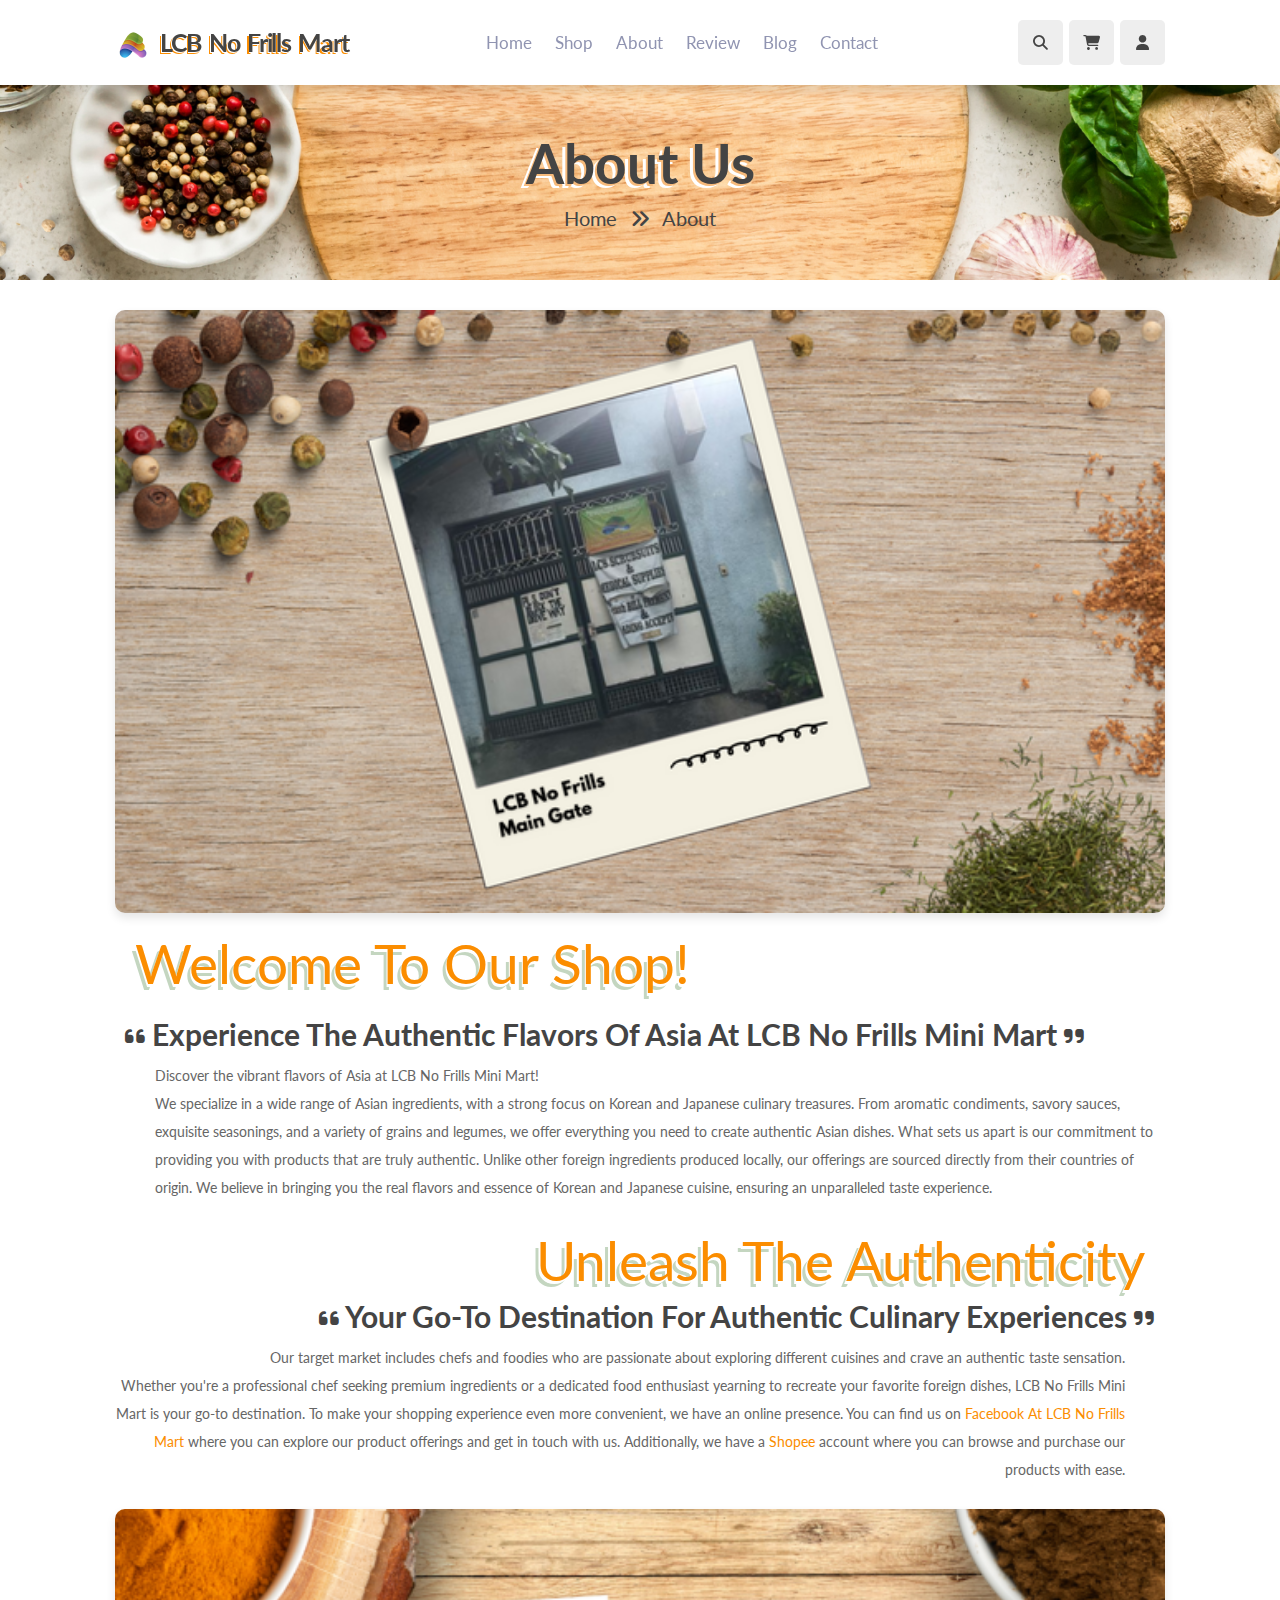
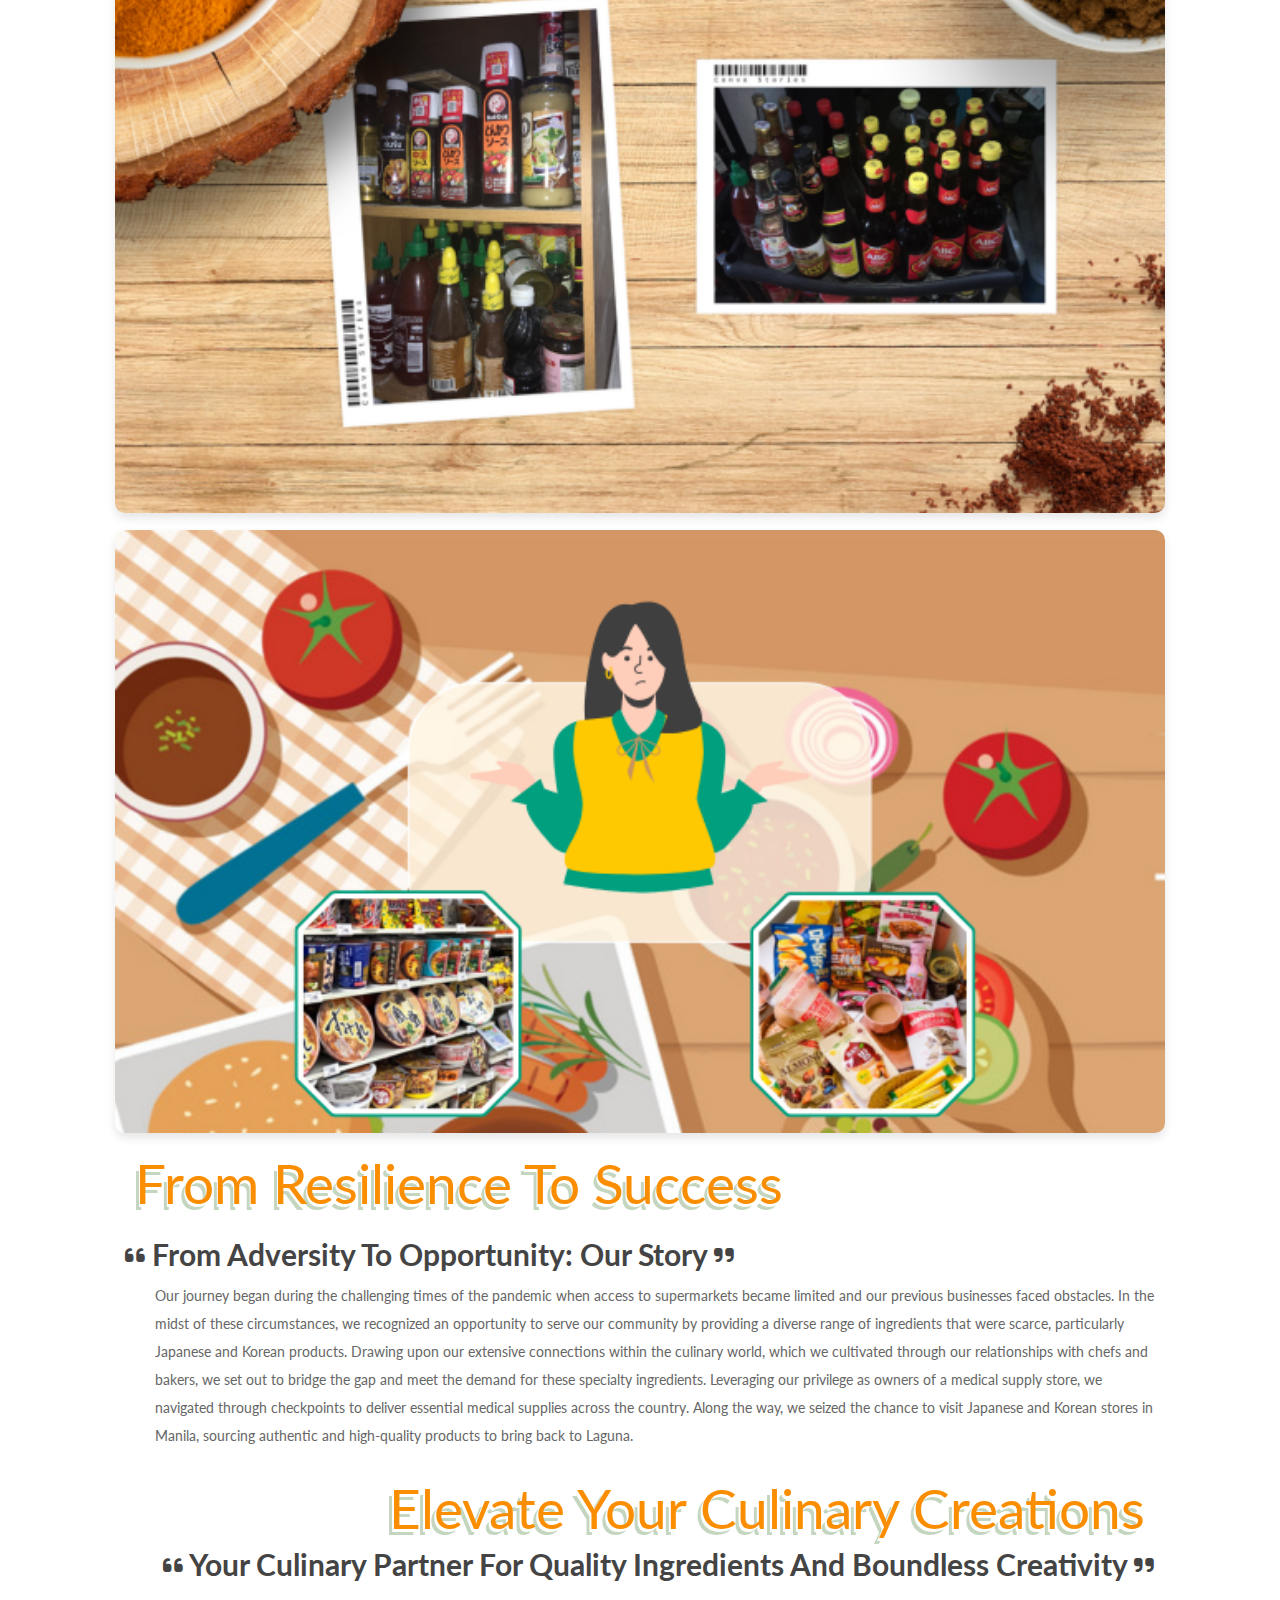
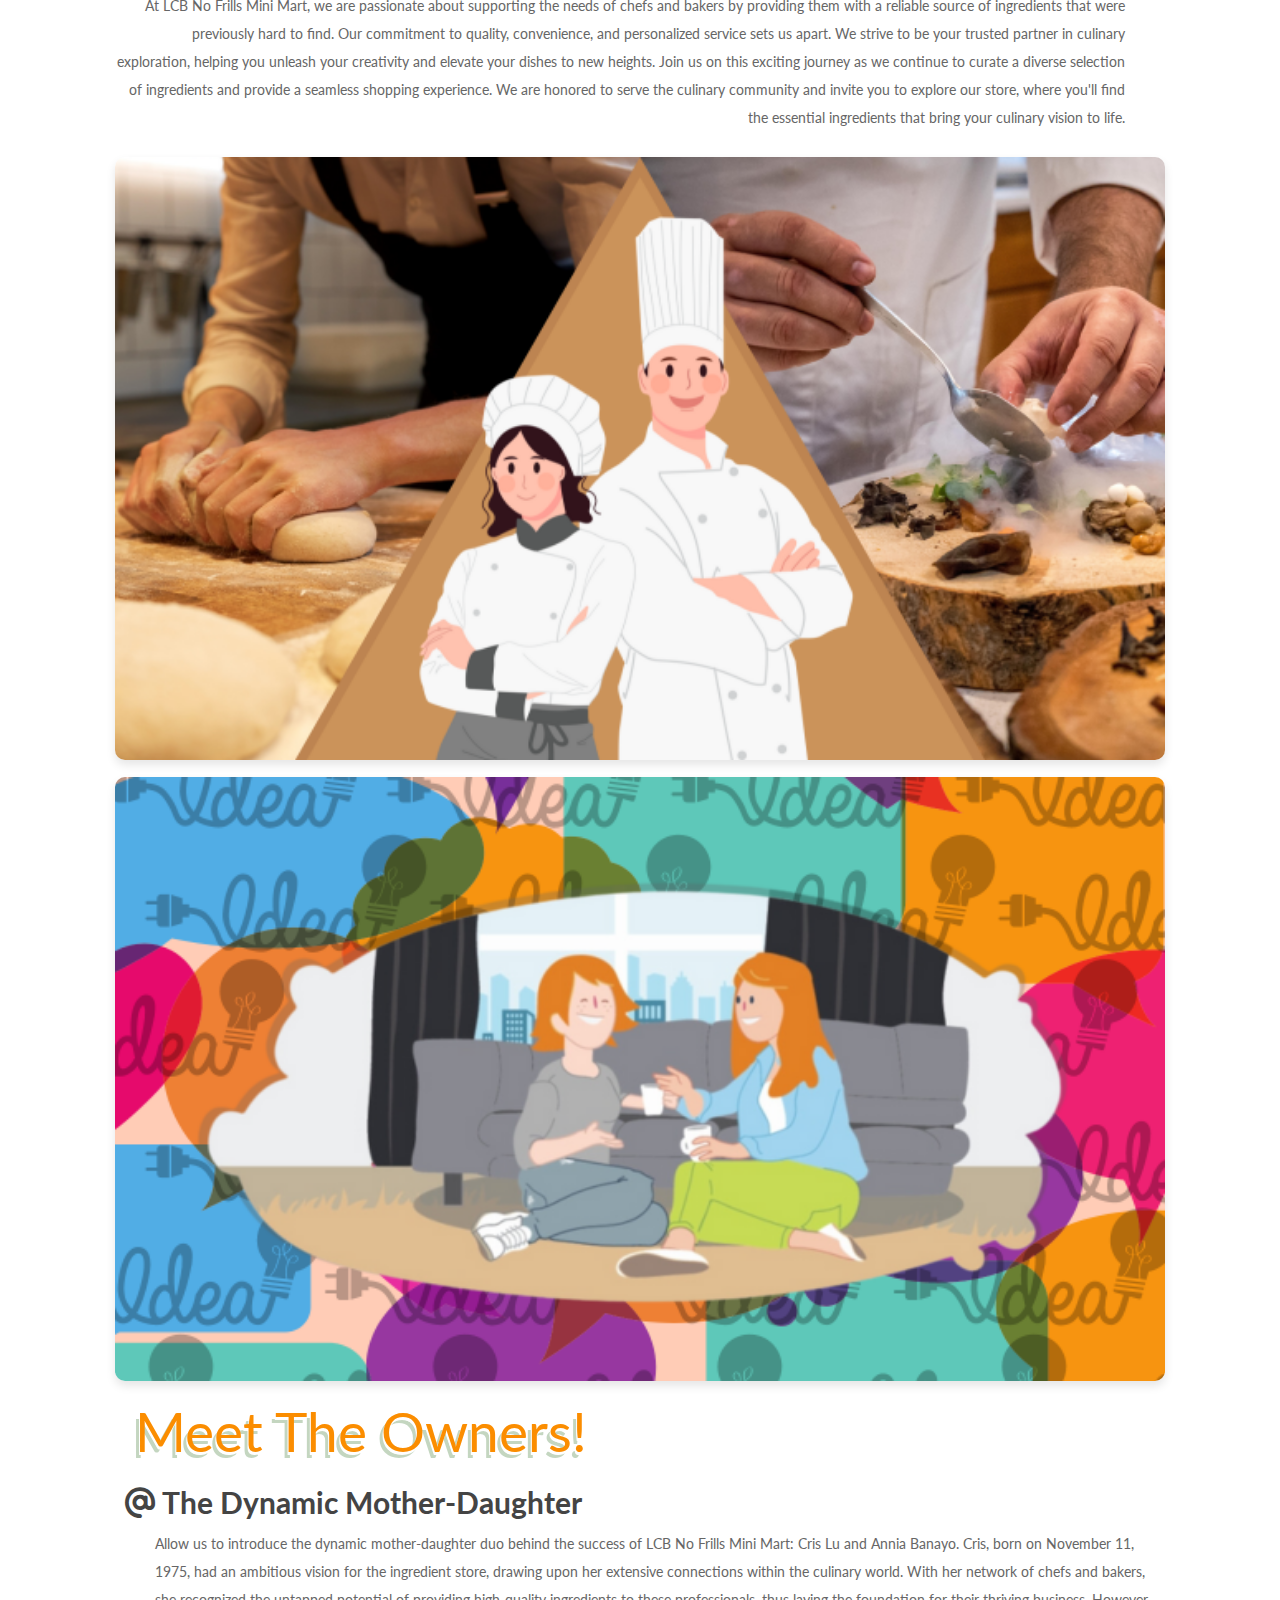
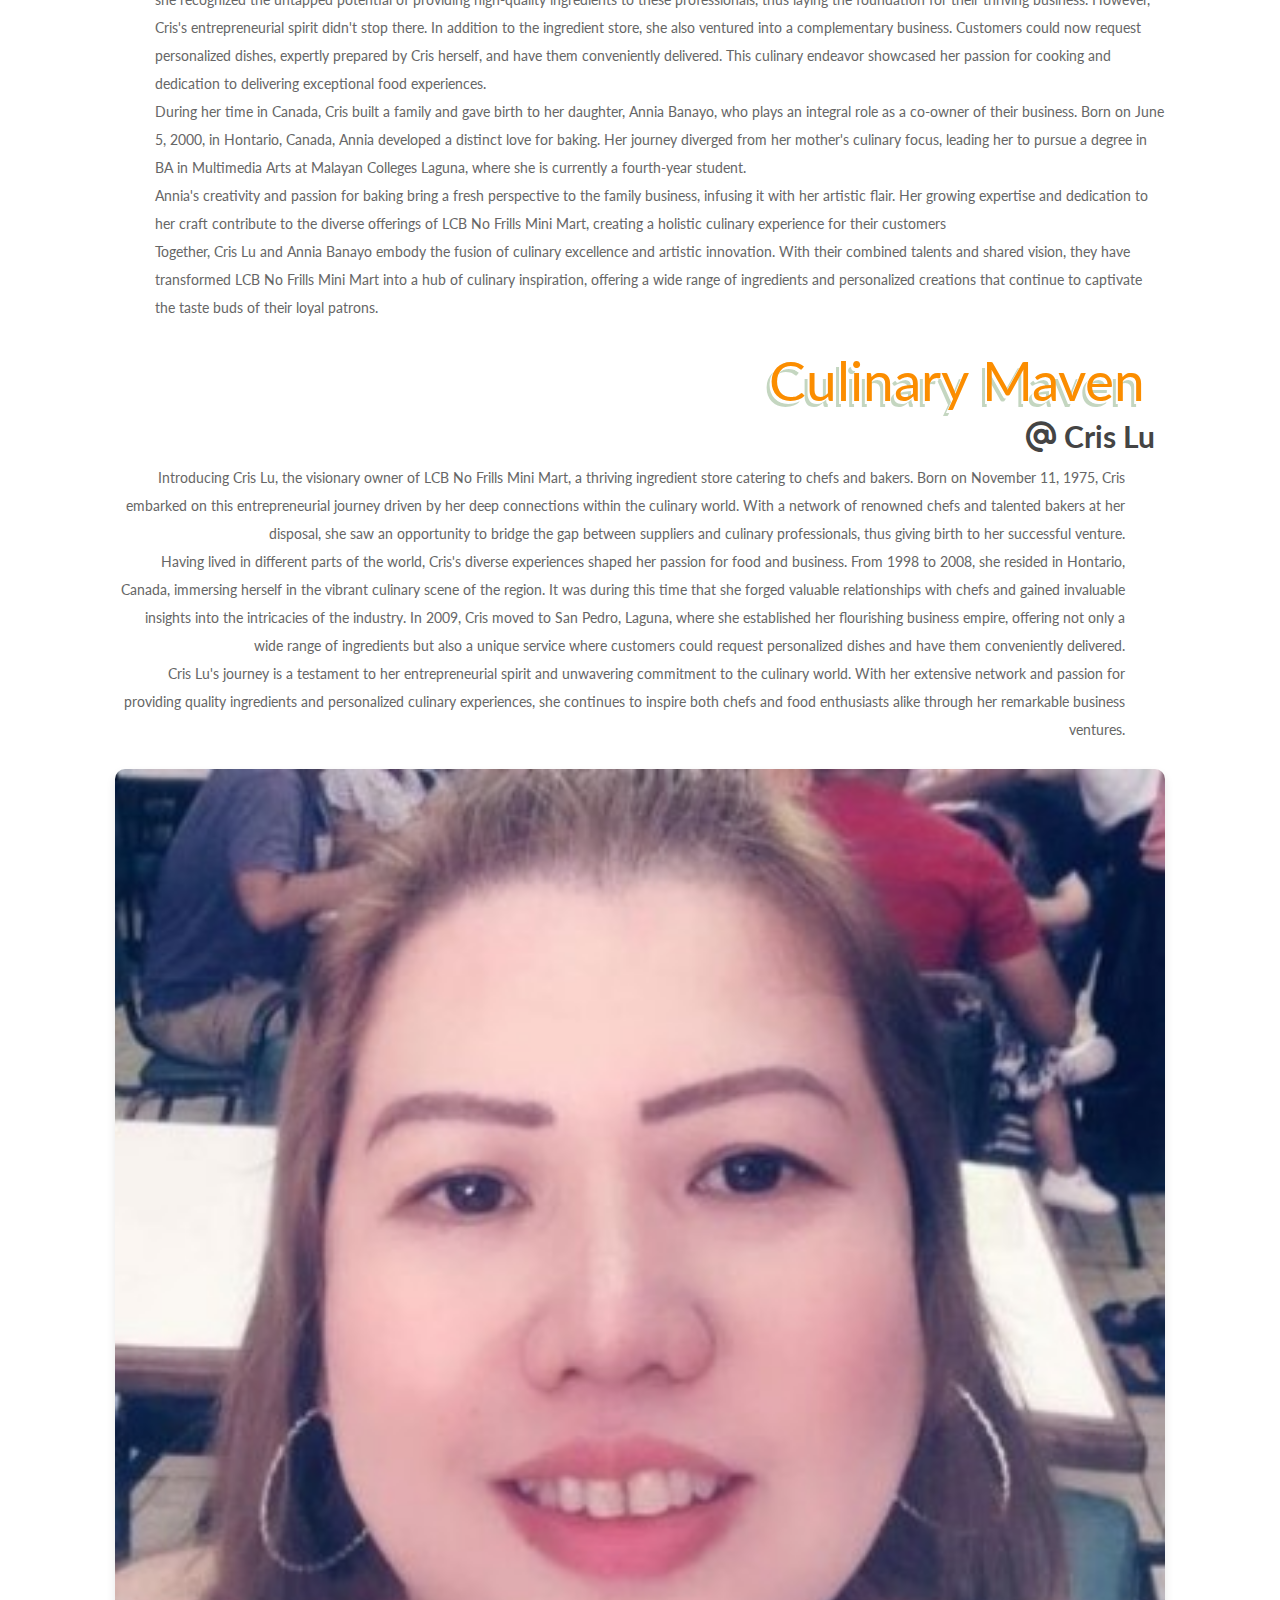
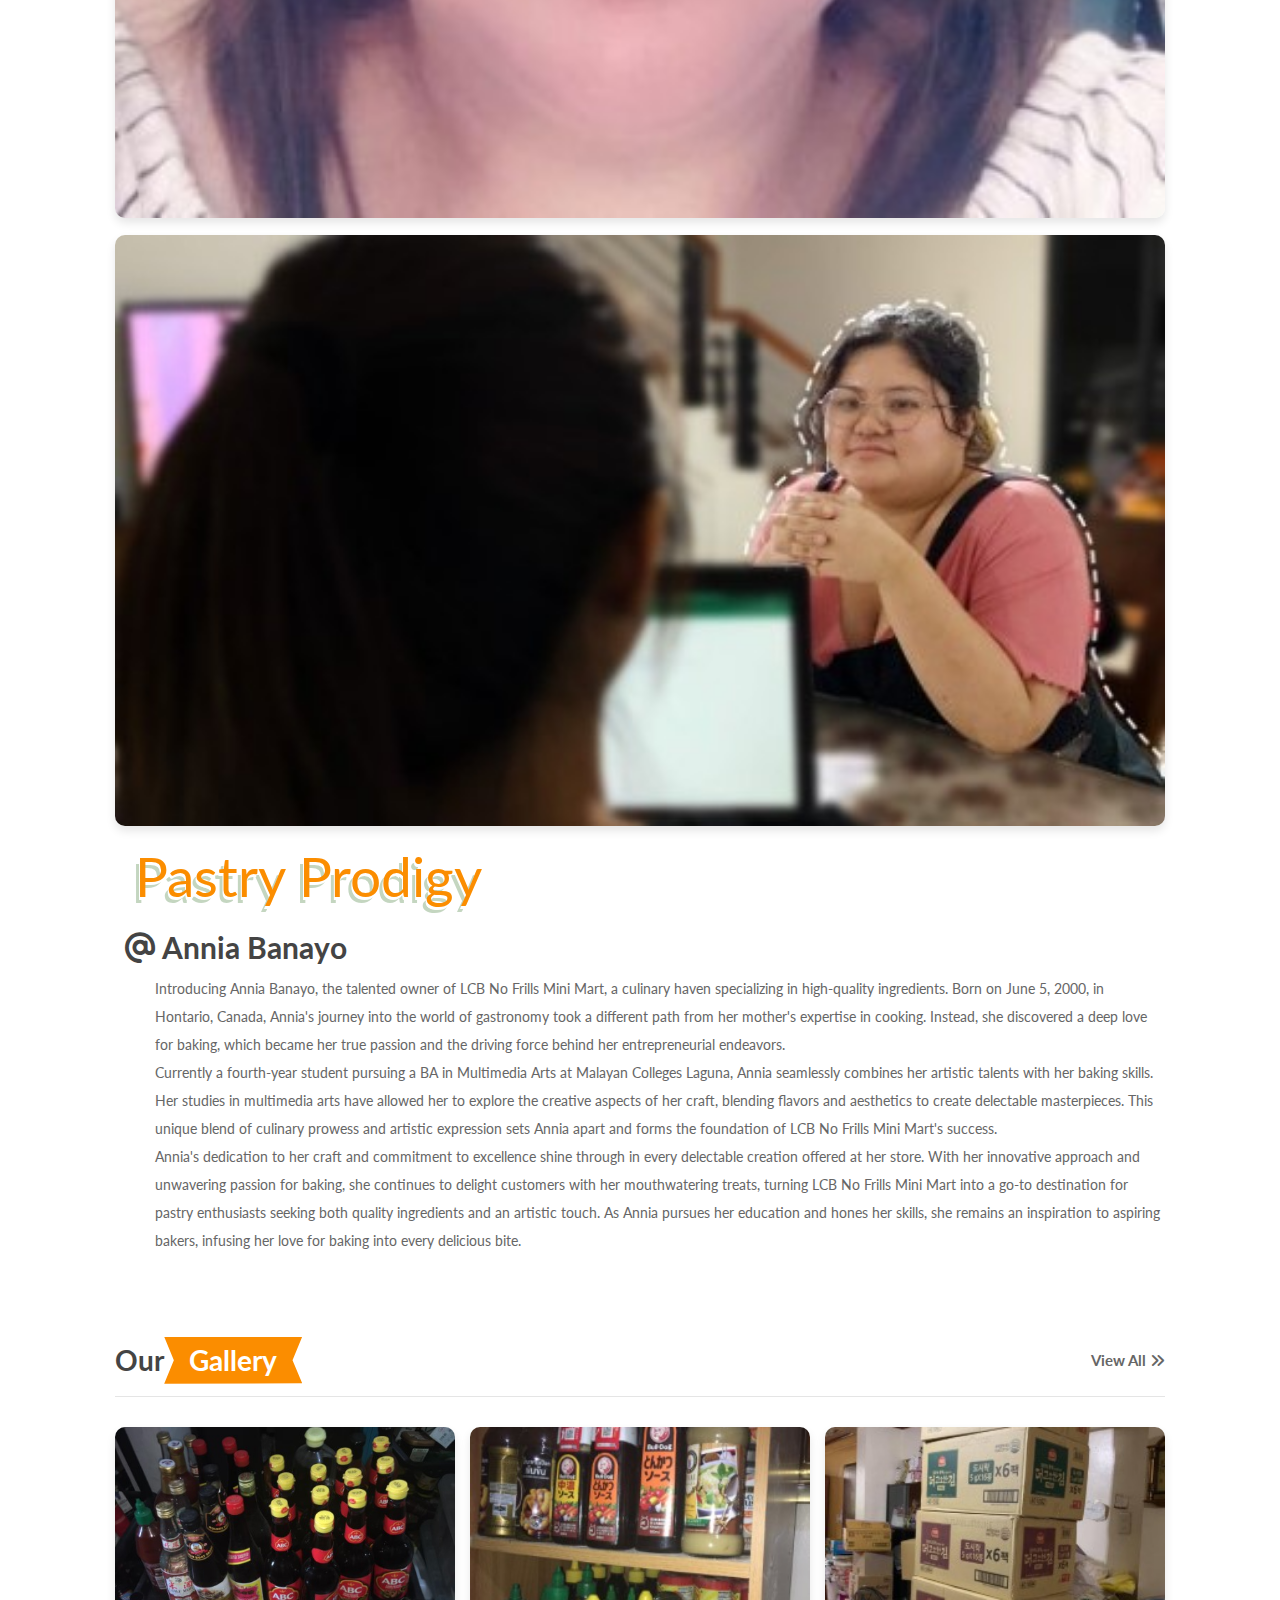
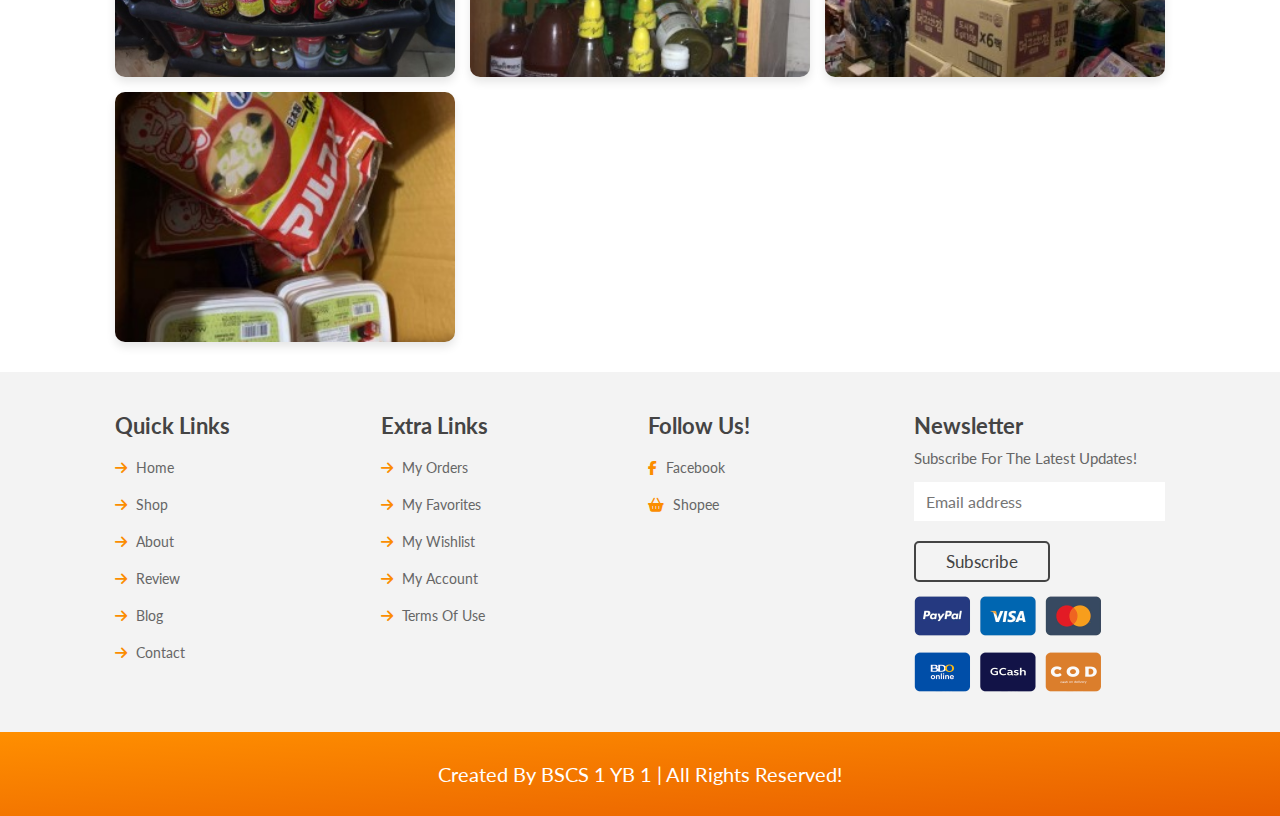
<file: about.html>
<!DOCTYPE html>
<html lang="en">
    <head>

        <meta charset="UTF-8">

        <!-- to support older versions of microsoft browsers -->
        <meta http-equiv="X-UA-Compatible" content="IE=edge"> 

        <!-- scaling between devices -->
        <meta name="viewport" content="width=device-width", initial-scale="1.0"> 
        
        <title> About | LCB No Frills Mart </title>

        <!-- swiper link -->
        <link rel="stylesheet" href="https://cdn.jsdelivr.net/npm/swiper@9/swiper-bundle.min.css">
        
        <!-- font awesome -->
        <link rel="stylesheet" href="https://cdnjs.cloudflare.com/ajax/libs/font-awesome/6.4.0/css/all.min.css">
        
        <!-- css file -->
        <link href="css\style.css" rel="stylesheet">

        <link rel="icon" type="image/x-icon" href="images\logo\logofinal.png">

    </head>

    <body>

        <!-- header -->
        <header class="header">

            <a href="home.html" class="logo"> <img src="images\logo\obj.png"> LCB No Frills Mart </a>
            <nav class="navbar">
                <a href="home.html">home</a>
                <a href="shop.html">shop</a>
                <a href="about.html">about</a>
                <a href="review.html">review</a>
                <a href="blog.html">blog</a>
                <a href="contact.html">contact</a>
            </nav>

            <div class="icons">
                <div class="fas fa-bars" id="menu-btn"></div>
                <div class="fas fa-search" id="search-btn"></div>
                <div class="fas fa-shopping-cart" id="cart-btn"></div>
                <div class="fa fa-user" id="login-btn"></div>
            </div>

            <form action="" class="search-form">
                <input font-style="italic" type="search" placeholder="search for spices, herbs..." id="search-box">
                <label for="search-box" class="fas fa-search"></label>
            </form>

            <div class="shopping-cart">

                <div class="box">
                    <i class="fas fa-trash"></i>
                    <img src="images\products\custom\ShichimiTogarashi (Custom).png" alt="SB Shichimi Togarashi">
                        <div class="content">
                            <h3>SB shichimi togarashi</h3>
                            <h2>15 g</h2>
                            <span class="quantity">1</span>
                            <span class="multiply">x</span>
                            <span class="price">₱120.00</span>
                        </div>
                </div>

                <div class="box">
                    <i class="fas fa-trash"></i>
                    <img src="images\products\custom\Webengton’s - Anisado (Custom).png" alt="Webengton’s - Anisado">
                        <div class="content">
                            <h3>webengton’s - anisado</h3>
                            <h2>750 ML</h2>
                            <span class="quantity">1</span>
                            <span class="multiply">x</span>
                            <span class="price">₱105.00</span>
                        </div>
                </div>

                <div class="box">
                    <i class="fas fa-trash"></i>
                    <img src="images\products\custom\Tiparos Thai Fish Sauce 1.5L (Custom).png" alt="Tiparos Thai Fish Sauce 1.5L">
                        <div class="content">
                            <h3>tiparos thai fish sauce</h3>
                            <h2>700 ML</h2>
                            <span class="quantity">1</span>
                            <span class="multiply">x</span>
                            <span class="price">₱280.00</span>
                        </div>
                </div>

                <h3 class="total"> total : <span>₱505.00</span> </h3>
                <a href="#" class="btn">checkout cart</a>

            </div>

            <form action="" class="login-form">
                <h3>login form</h3>
                <input type="email" placeholder="Email address" class="box">
                <input type="password" placeholder="Password" class="box">
                
                <div class="remember">
                    <input type="checkbox" id="remember-me">
                    <label for="remember-me">remember me!</label>
                </div>

                <p>forget password <a href="#">click here</a></p>
                <p>don't have an account? <a href="#">create now</a></p>
                <input type="submit" value="login now" class="btn">
            </form>

        </header>

        <div class="heading">
            <h1>about us</h1>
            <p> <a href="home.html"> home <i class="fa fa-angle-double-right"></i></a> about </p>
        </div>

        <section class="about">

            <div class="about-wrapper">

                <div class="image">
                    <img src="images\about\about1.png" alt="">
                </div>

                <div class="content1">
                    <span>Welcome to our shop!</span>
                    <h3><i class="fa fa-quote-left fa-xs" aria-hidden="true"></i> Experience the Authentic Flavors of Asia at LCB No Frills Mini Mart <i class="fa fa-quote-right fa-xs" aria-hidden="true"></i></h3>
                    <p> Discover the vibrant flavors of Asia at LCB No Frills Mini Mart! <br> We specialize in a wide range of Asian ingredients, with a strong focus on Korean and Japanese culinary treasures. From aromatic condiments, savory sauces, exquisite seasonings, and a variety of grains and legumes, we offer everything you need to create authentic Asian dishes.
                        What sets us apart is our commitment to providing you with products that are truly authentic. Unlike other foreign ingredients produced locally, our offerings are sourced directly from their countries of origin. We believe in bringing you the real flavors and essence of Korean and Japanese cuisine, ensuring an unparalleled taste experience.</p>
                </div>

                <div class="content2">
                    <span>Unleash the Authenticity</span>
                    <h3><i class="fa fa-quote-left fa-xs" aria-hidden="true"></i> Your Go-To Destination for Authentic Culinary Experiences <i class="fa fa-quote-right fa-xs" aria-hidden="true"></i></h3>
                    <p> Our target market includes chefs and foodies who are passionate about exploring different cuisines and crave an authentic taste sensation. <br> Whether you're a professional chef seeking premium ingredients or a dedicated food enthusiast yearning to recreate your favorite foreign dishes, LCB No Frills Mini Mart is your go-to destination.
                        To make your shopping experience even more convenient, we have an online presence. You can find us on <a href="https://www.facebook.com/lcbnofrills"> Facebook at LCB No Frills Mart</a> where you can explore our product offerings and get in touch with us. Additionally, we have a <a href="https://shopee.ph/lcbnofrills?page=1&sortBy=pop&utm_campaign=-&utm_content=product&utm_medium=affiliates&utm_source=an_13065480012&utm_term=8x8a2q9ygg71">Shopee</a> account where you can browse and purchase our products with ease. </p>
                </div>

                <div class="image">
                    <img src="images\about\about2.png" alt="">
                </div>

                <div class="image">
                    <img src="images\about\ourstory.png" alt="">
                </div>

                <div class="content1">
                    <span>From Resilience to Success</span>
                    <h3><i class="fa fa-quote-left fa-xs" aria-hidden="true"></i> From Adversity to Opportunity: Our Story <i class="fa fa-quote-right fa-xs" aria-hidden="true"></i></h3>
                    <p> Our journey began during the challenging times of the pandemic when access to supermarkets became limited and our previous businesses faced obstacles. In the midst of these circumstances, we recognized an opportunity to serve our community by providing a diverse range of ingredients that were scarce, particularly Japanese and Korean products. 
                        Drawing upon our extensive connections within the culinary world, which we cultivated through our relationships with chefs and bakers, we set out to bridge the gap and meet the demand for these specialty ingredients. Leveraging our privilege as owners of a medical supply store, we navigated through checkpoints to deliver essential medical supplies across the country. Along the way, we seized the chance to visit Japanese and Korean stores in Manila, sourcing authentic and high-quality products to bring back to Laguna.</p>
                </div>

                <div class="content2">
                    <span>Elevate Your Culinary Creations</span>
                    <h3><i class="fa fa-quote-left fa-xs" aria-hidden="true"></i> Your Culinary Partner for Quality Ingredients and Boundless Creativity <i class="fa fa-quote-right fa-xs" aria-hidden="true"></i></h3>
                    <p> At LCB No Frills Mini Mart, we are passionate about supporting the needs of chefs and bakers by providing them with a reliable source of ingredients that were previously hard to find. Our commitment to quality, convenience, and personalized service sets us apart. We strive to be your trusted partner in culinary exploration, helping you unleash your creativity and elevate your dishes to new heights.
                        Join us on this exciting journey as we continue to curate a diverse selection of ingredients and provide a seamless shopping experience. We are honored to serve the culinary community and invite you to explore our store, where you'll find the essential ingredients that bring your culinary vision to life.</p>
                </div>

                <div class="image">
                    <img src="images\about\culinarycreations.png" alt="">
                </div>

                <div class="image">
                    <img src="images\about\meettheowners.png" alt="">
                </div>

                <div class="content1">
                    <span>Meet the owners!</span>
                    <h3><i class="fa fa-at" aria-hidden="true"></i> The Dynamic Mother-Daughter</h3>
                    <p> Allow us to introduce the dynamic mother-daughter duo behind the success of LCB No Frills Mini Mart: Cris Lu and Annia Banayo. Cris, born on November 11, 1975, had an ambitious vision for the ingredient store, drawing upon her extensive connections within the culinary world. With her network of chefs and bakers, she recognized the untapped potential of providing high-quality ingredients to these professionals, thus laying the foundation for their thriving business.
                        However, Cris's entrepreneurial spirit didn't stop there. In addition to the ingredient store, she also ventured into a complementary business. Customers could now request personalized dishes, expertly prepared by Cris herself, and have them conveniently delivered. This culinary endeavor showcased her passion for cooking and dedication to delivering exceptional food experiences.
                        <br>During her time in Canada, Cris built a family and gave birth to her daughter, Annia Banayo, who plays an integral role as a co-owner of their business. Born on June 5, 2000, in Hontario, Canada, Annia developed a distinct love for baking. Her journey diverged from her mother's culinary focus, leading her to pursue a degree in BA in Multimedia Arts at Malayan Colleges Laguna, where she is currently a fourth-year student.
                        <br>Annia's creativity and passion for baking bring a fresh perspective to the family business, infusing it with her artistic flair. Her growing expertise and dedication to her craft contribute to the diverse offerings of LCB No Frills Mini Mart, creating a holistic culinary experience for their customers
                        <br>Together, Cris Lu and Annia Banayo embody the fusion of culinary excellence and artistic innovation. With their combined talents and shared vision, they have transformed LCB No Frills Mini Mart into a hub of culinary inspiration, offering a wide range of ingredients and personalized creations that continue to captivate the taste buds of their loyal patrons.</p>
                </div>

                <div class="content2">
                    <span>Culinary Maven</span>
                    <h3><i class="fa fa-at" aria-hidden="true"></i> Cris Lu </h3>
                    <p> Introducing Cris Lu, the visionary owner of LCB No Frills Mini Mart, a thriving ingredient store catering to chefs and bakers. Born on November 11, 1975, Cris embarked on this entrepreneurial journey driven by her deep connections within the culinary world. With a network of renowned chefs and talented bakers at her disposal, she saw an opportunity to bridge the gap between suppliers and culinary professionals, thus giving birth to her successful venture.
                        <br>Having lived in different parts of the world, Cris's diverse experiences shaped her passion for food and business. From 1998 to 2008, she resided in Hontario, Canada, immersing herself in the vibrant culinary scene of the region. It was during this time that she forged valuable relationships with chefs and gained invaluable insights into the intricacies of the industry. In 2009, Cris moved to San Pedro, Laguna, where she established her flourishing business empire, offering not only a wide range of ingredients but also a unique service where customers could request personalized dishes and have them conveniently delivered.
                        <br>Cris Lu's journey is a testament to her entrepreneurial spirit and unwavering commitment to the culinary world. With her extensive network and passion for providing quality ingredients and personalized culinary experiences, she continues to inspire both chefs and food enthusiasts alike through her remarkable business ventures. </p>
                </div>

                <div class="image">
                    <img src="images\about\crislu.jpg" alt="">
                </div>

                <div class="image">
                    <img src="images\about\Annia Banayo.jpg" alt="Annia Banayo">
                </div>

                <div class="content1">
                    <span>Pastry Prodigy</span>
                    <h3><i class="fa fa-at" aria-hidden="true"></i> Annia Banayo </h3>
                    <p> Introducing Annia Banayo, the talented owner of LCB No Frills Mini Mart, a culinary haven specializing in high-quality ingredients. Born on June 5, 2000, in Hontario, Canada, Annia's journey into the world of gastronomy took a different path from her mother's expertise in cooking. Instead, she discovered a deep love for baking, which became her true passion and the driving force behind her entrepreneurial endeavors.
                        <br>Currently a fourth-year student pursuing a BA in Multimedia Arts at Malayan Colleges Laguna, Annia seamlessly combines her artistic talents with her baking skills. Her studies in multimedia arts have allowed her to explore the creative aspects of her craft, blending flavors and aesthetics to create delectable masterpieces. This unique blend of culinary prowess and artistic expression sets Annia apart and forms the foundation of LCB No Frills Mini Mart's success.
                        <br>Annia's dedication to her craft and commitment to excellence shine through in every delectable creation offered at her store. With her innovative approach and unwavering passion for baking, she continues to delight customers with her mouthwatering treats, turning LCB No Frills Mini Mart into a go-to destination for pastry enthusiasts seeking both quality ingredients and an artistic touch. As Annia pursues her education and hones her skills, she remains an inspiration to aspiring bakers, infusing her love for baking into every delicious bite.</p>
                </div>

            </div>

        </section>

        <section class="gallery">

            <h1 class="title"> our <span> gallery </span> <a href="#"> view all <i class="fa fa-angle-double-right"></i> </a> </h1>

            <div class="box-container">

                <div class="box">
                    <img src="images\about\gallery1.jpg" alt="">
                    <div class="icons">
                        <a href="#" class="fas fa-eye"></a>
                        <a href="#" class="fas fa-heart"></a>
                        <a href="#" class="fas fa-share-alt"></a>
                    </div>
                </div>

                <div class="box">
                    <img src="images\about\gallery2.jpg" alt="">
                    <div class="icons">
                        <a href="#" class="fas fa-eye"></a>
                        <a href="#" class="fas fa-heart"></a>
                        <a href="#" class="fas fa-share-alt"></a>
                    </div>
                </div>

                <div class="box">
                    <img src="images\about\gallery3.jpg" alt="">
                    <div class="icons">
                        <a href="#" class="fas fa-eye"></a>
                        <a href="#" class="fas fa-heart"></a>
                        <a href="#" class="fas fa-share-alt"></a>
                    </div>
                </div>

                <div class="box">
                    <img src="images\about\gallery4.jpg" alt="">
                    <div class="icons">
                        <a href="#" class="fas fa-eye"></a>
                        <a href="#" class="fas fa-heart"></a>
                        <a href="#" class="fas fa-share-alt"></a>
                    </div>
                </div>

            </div>

        </section>


        <section class="footer">

            <div class="box-container">

                <div class="box">
                    <h3>quick links</h3>
                    <a href="home.html"> <i class="fas fa-arrow-right"></i> home</a>
                    <a href="shop.html"> <i class="fas fa-arrow-right"></i> shop</a>
                    <a href="about.html"> <i class="fas fa-arrow-right"></i> about</a>
                    <a href="review.html"> <i class="fas fa-arrow-right"></i> review</a>
                    <a href="blog.html"><i class="fas fa-arrow-right"></i> blog</a>
                    <a href="contact.html"><i class="fas fa-arrow-right"></i> contact</a>
                </div>
                
                <div class="box">
                    <h3>extra links</h3>
                    <a href="#"> <i class="fas fa-arrow-right"></i> my orders </a>
                    <a href="#"> <i class="fas fa-arrow-right"></i> my favorites </a>
                    <a href="#"> <i class="fas fa-arrow-right"></i> my wishlist </a>
                    <a href="#"> <i class="fas fa-arrow-right"></i> my account </a>
                    <a href="#"> <i class="fas fa-arrow-right"></i> terms of use </a>
                </div>

                <div class="box">
                    <h3>follow us!</h3>
                    <a href="https://www.facebook.com/lcbnofrills"> <i class="fab fa-facebook-f"></i> facebook </a>
                    <a href="https://shopee.ph/lcbnofrills?categoryId=100629&entryPoint=ShopByPDP&itemId=4168484602"> <i class="fa fa-shopping-basket"></i> shopee </a>
                </div>

                <div class="box">
                    <h3>newsletter</h3>
                    <p>subscribe for the latest updates!</p>
                    <form action="">
                        <input type="email" placeholder="Email address" class="email">
                        <input type="submit" value="subscribe" class="btn">
                    </form>
                    <img src="images\icons\custom\payment.png" class="payment-img" alt="">
                </div>

            </div>

        </section>

        <section class="credit"> Created By <a href="#">BSCS 1 YB 1</a> | All Rights Reserved! </section>

        <!-- swiper js-->
        <script src="https://cdn.jsdelivr.net/npm/swiper@9/swiper-bundle.min.js"></script>

        <!-- js file -->
        <script src="script.js"></script>

    </body>

</html>
</file>
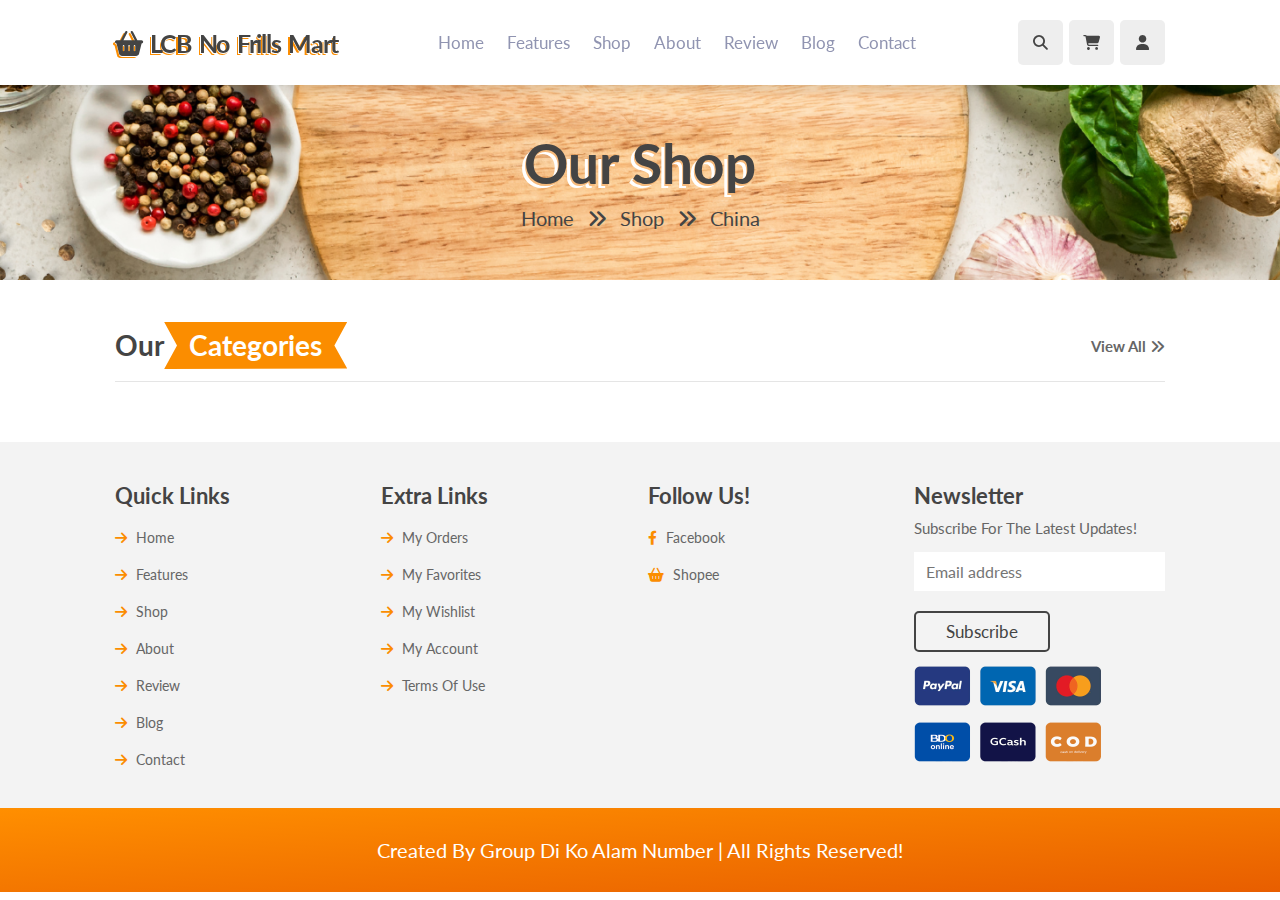
<file: china.html>
<!DOCTYPE html>
<html lang="en">
    <head>

        <meta charset="UTF-8">

        <!-- to support older versions of microsoft browsers -->
        <meta http-equiv="X-UA-Compatible" content="IE=edge"> 

        <!-- scaling between devices -->
        <meta name="viewport" content="width=device-width", initial-scale="1.0"> 
        
        <title> Shop | LCB No Frills Mart </title>

        <!-- swiper link -->
        <link rel="stylesheet" href="https://cdn.jsdelivr.net/npm/swiper@9/swiper-bundle.min.css">
        
        <!-- font awesome files -->
        <link href="assets\css\fontawesome.css" rel="stylesheet">
        <link href="assets\css\brands.css" rel="stylesheet">
        <link href="assets\css\solid.css" rel="stylesheet">
        
        <!-- css file -->
        <link href="css\style.css" rel="stylesheet">

    </head>

    <body>

        <!-- header -->
        <header class="header">

            <a href="home.html" class="logo"> <i class="fas fa-shopping-basket"></i> LCB No Frills Mart </a>

            <nav class="navbar">
                <a href="home.html">home</a>
                <a href="features.html">features</a>
                <a href="shop.html">shop</a>
                <a href="about.html">about</a>
                <a href="review.html">review</a>
                <a href="blog.html">blog</a>
                <a href="contact.html">contact</a>
            </nav>

            <div class="icons">
                <div class="fas fa-bars" id="menu-btn"></div>
                <div class="fas fa-search" id="search-btn"></div>
                <div class="fas fa-shopping-cart" id="cart-btn"></div>
                <div class="fa fa-user" id="login-btn"></div>
            </div>

            <form action="" class="search-form">
                <input font-style="italic" type="search" placeholder="search for spices, herbs..." id="search-box">
                <label for="search-box" class="fas fa-search"></label>
            </form>

            <div class="shopping-cart">

                <div class="box">
                    <i class="fas fa-trash"></i>
                    <img src="images\products\custom\ShichimiTogarashi (Custom).png" alt="SB Shichimi Togarashi">
                        <div class="content">
                            <h3>SB shichimi togarashi</h3>
                            <h2>15 g</h2>
                            <span class="quantity">1</span>
                            <span class="multiply">x</span>
                            <span class="price">₱120.00</span>
                        </div>
                </div>

                <div class="box">
                    <i class="fas fa-trash"></i>
                    <img src="images\products\custom\Webengton’s - Anisado (Custom).png" alt="Webengton’s - Anisado">
                        <div class="content">
                            <h3>webengton’s - anisado</h3>
                            <h2>750 ML</h2>
                            <span class="quantity">1</span>
                            <span class="multiply">x</span>
                            <span class="price">₱105.00</span>
                        </div>
                </div>

                <div class="box">
                    <i class="fas fa-trash"></i>
                    <img src="images\products\custom\Tiparos Thai Fish Sauce 1.5L (Custom).png" alt="Tiparos Thai Fish Sauce 1.5L">
                        <div class="content">
                            <h3>tiparos thai fish sauce</h3>
                            <h2>700 ML</h2>
                            <span class="quantity">1</span>
                            <span class="multiply">x</span>
                            <span class="price">₱280.00</span>
                        </div>
                </div>

                <h3 class="total"> total : <span>₱505.00</span> </h3>
                <a href="#" class="btn">checkout cart</a>

            </div>

            <form action="" class="login-form">
                <h3>login form</h3>
                <input type="email" placeholder="Email address" class="box">
                <input type="password" placeholder="Password" class="box">
                
                <div class="remember">
                    <input type="checkbox" id="remember-me">
                    <label for="remember-me">remember me!</label>
                </div>

                <p>forget password <a href="#">click here</a></p>
                <p>don't have an account? <a href="#">create now</a></p>
                <input type="submit" value="login now" class="btn">
            </form>

        </header>

        <div class="heading">
            <h1>our shop</h1>
            <p> <a href="home.html"> home <i class="fa fa-angle-double-right"></i></a> <a href="shop.html"> shop <i class="fa fa-angle-double-right"></i> </a> china </p>
        </div>

        <section class="categories">

            <h1 class="title"> our <span> categories </span> <a href="#"> view all <i class="fa fa-angle-double-right"></i> </a> </h1>


        </section>


        <!-- footer -->
        <section class="footer">

            <div class="box-container">

                <div class="box">
                    <h3>quick links</h3>
                    <a href="home.html"> <i class="fas fa-arrow-right"></i> home</a>
                    <a href="features.html"> <i class="fas fa-arrow-right"></i> features</a>
                    <a href="shop.html"> <i class="fas fa-arrow-right"></i> shop</a>
                    <a href="about.html"> <i class="fas fa-arrow-right"></i> about</a>
                    <a href="review.html"> <i class="fas fa-arrow-right"></i> review</a>
                    <a href="blog.html"><i class="fas fa-arrow-right"></i> blog</a>
                    <a href="contact.html"><i class="fas fa-arrow-right"></i> contact</a>
                </div>
                
                <div class="box">
                    <h3>extra links</h3>
                    <a href="#"> <i class="fas fa-arrow-right"></i> my orders </a>
                    <a href="#"> <i class="fas fa-arrow-right"></i> my favorites </a>
                    <a href="#"> <i class="fas fa-arrow-right"></i> my wishlist </a>
                    <a href="#"> <i class="fas fa-arrow-right"></i> my account </a>
                    <a href="#"> <i class="fas fa-arrow-right"></i> terms of use </a>
                </div>

                <div class="box">
                    <h3>follow us!</h3>
                    <a href="https://www.facebook.com/lcbnofrills"> <i class="fab fa-facebook-f"></i> facebook </a>
                    <a href="https://shopee.ph/lcbnofrills?categoryId=100629&entryPoint=ShopByPDP&itemId=4168484602"> <i class="fa fa-shopping-basket"></i> shopee </a>
                </div>

                <div class="box">
                    <h3>newsletter</h3>
                    <p>subscribe for the latest updates!</p>
                    <form action="">
                        <input type="email" placeholder="Email address" class="email">
                        <input type="submit" value="subscribe" class="btn">
                    </form>
                    <img src="images\icons\custom\payment.png" class="payment-img" alt="">
                </div>

            </div>

        </section>

        <section class="credit"> Created By <a href="#">Group di ko alam number</a> | All Rights Reserved! </section>

        <!-- swiper js-->
        <script src="https://cdn.jsdelivr.net/npm/swiper@9/swiper-bundle.min.js"></script>

        <!-- js file -->
        <script src="script.js"></script>

    </body>

</html>
</file>
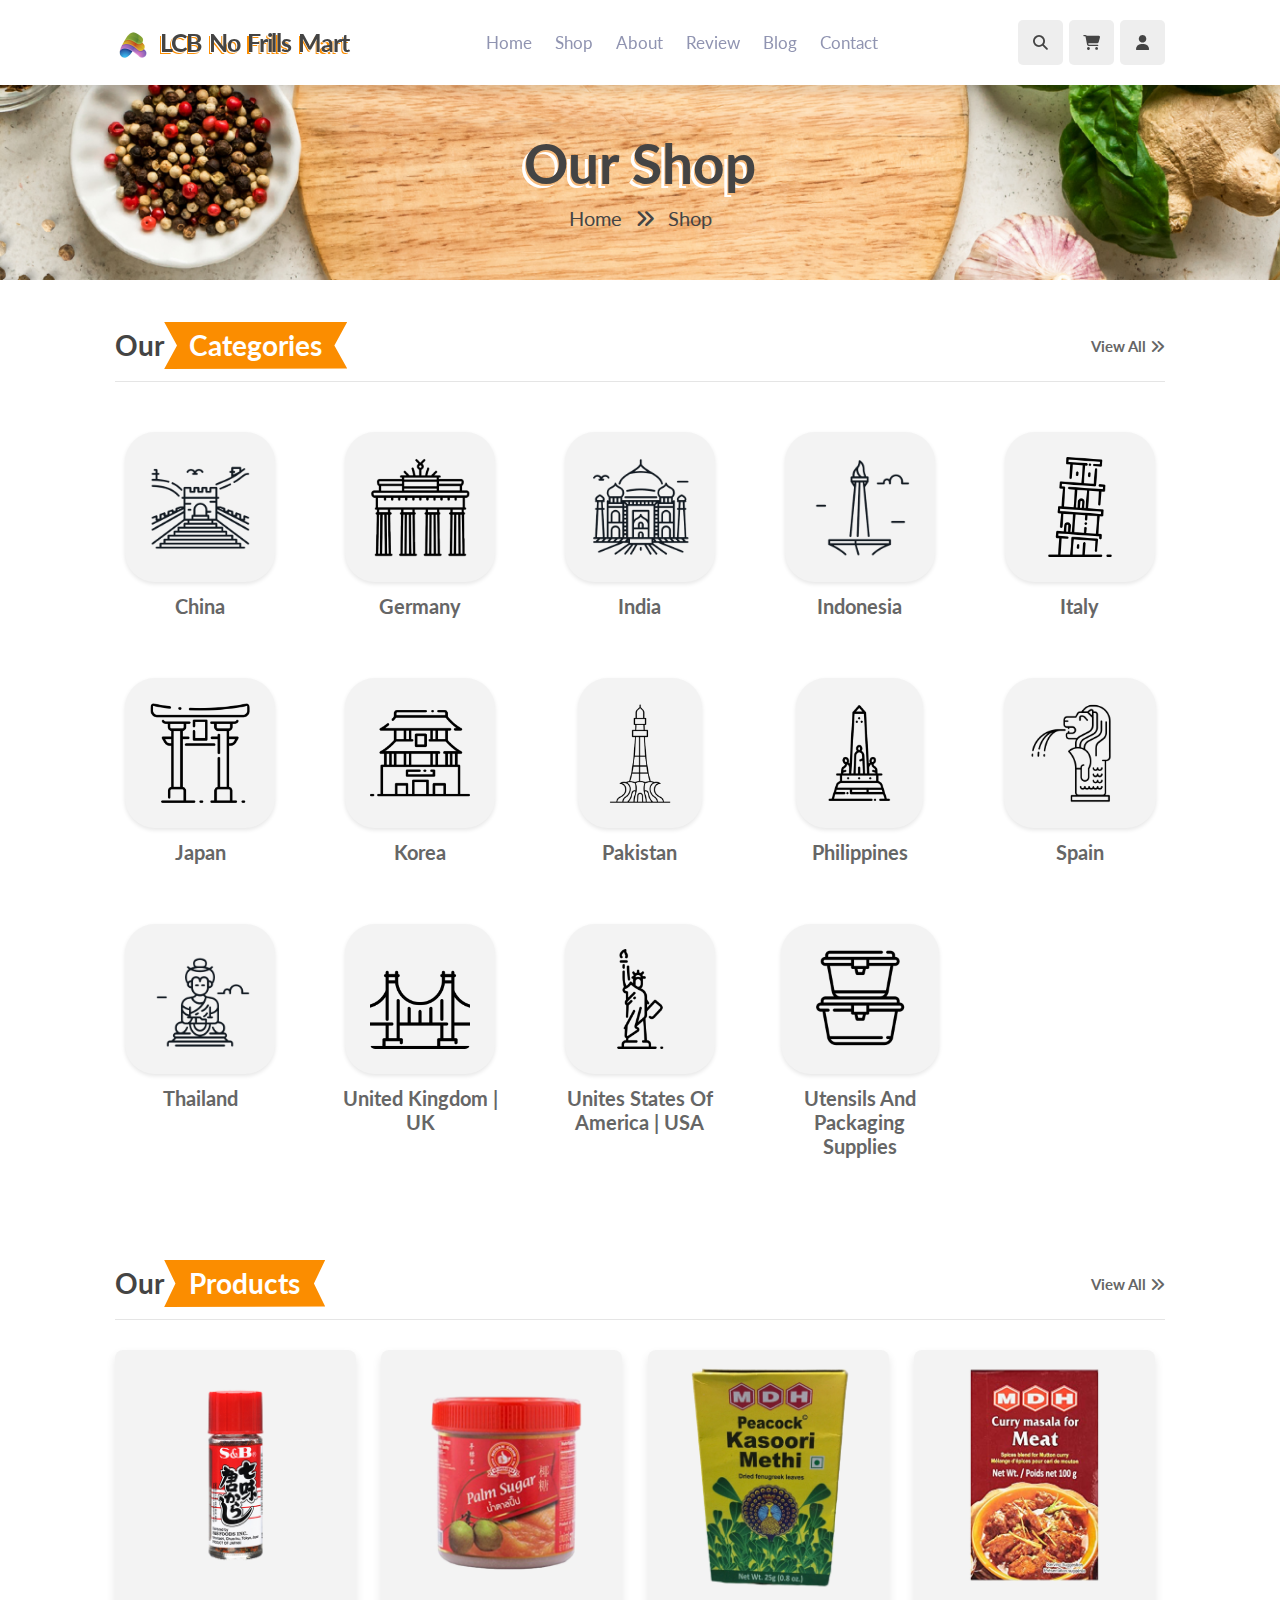
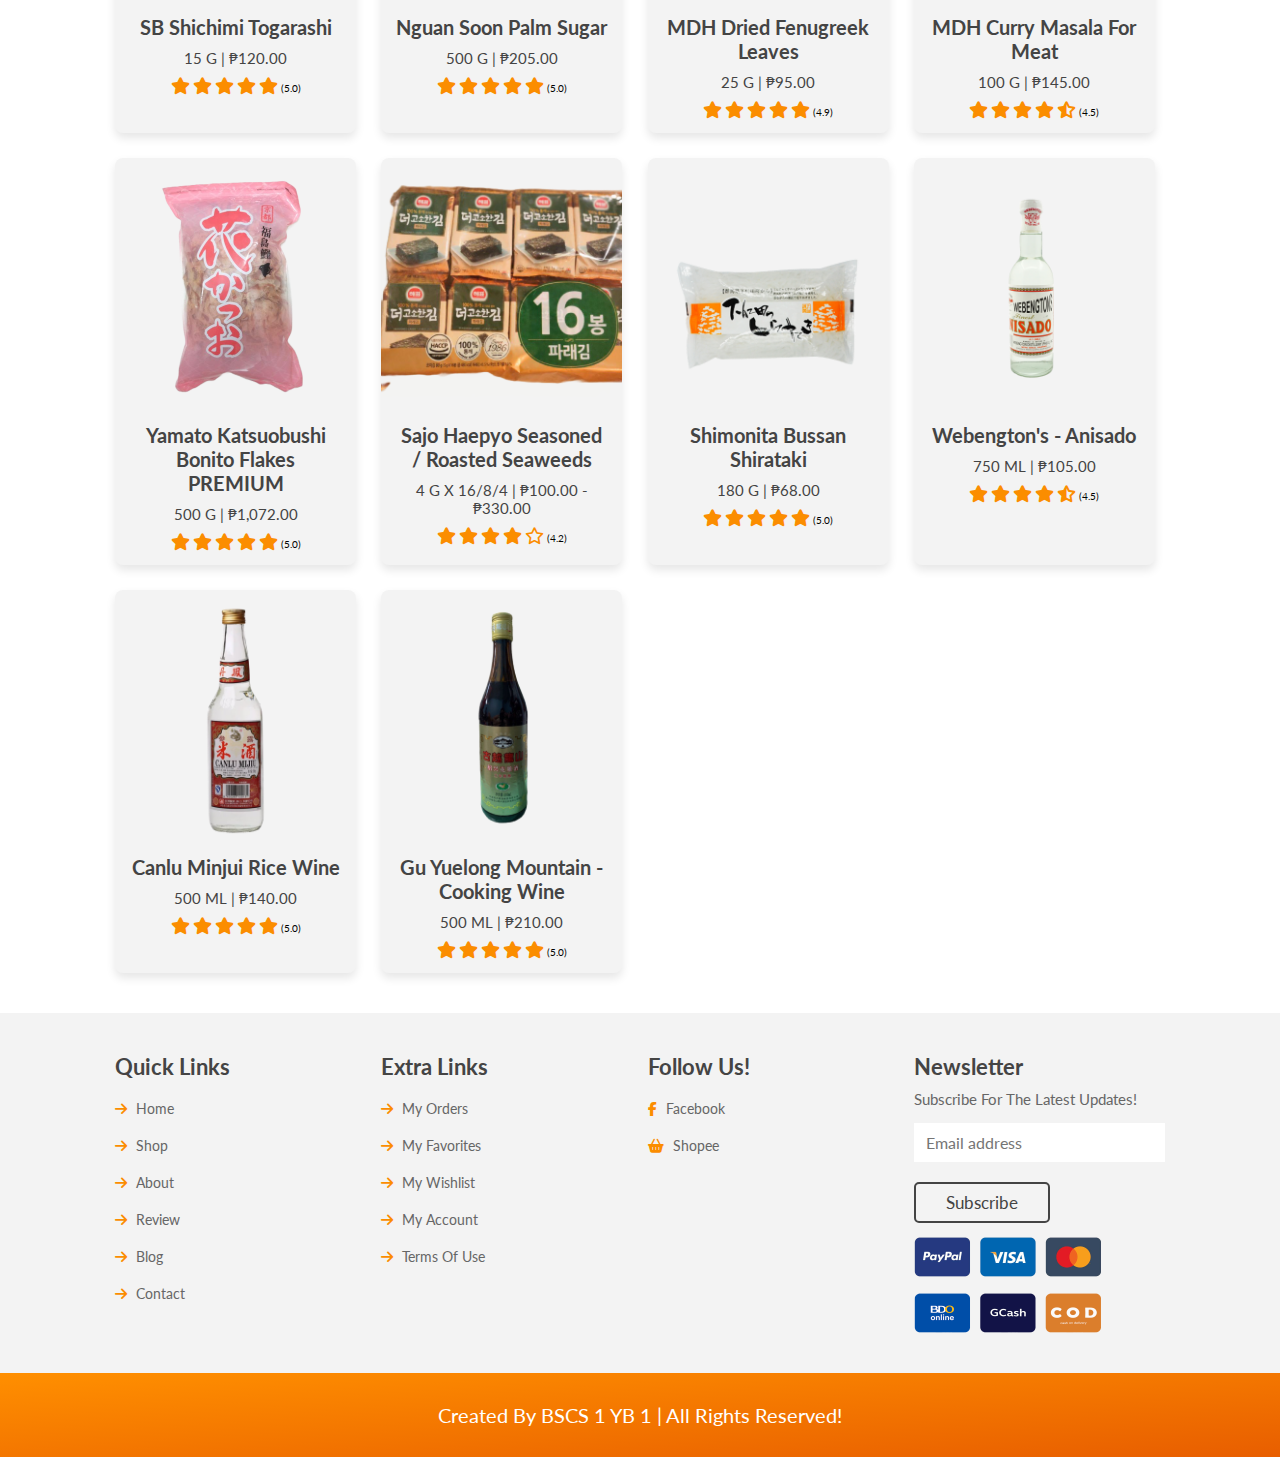
<file: shop.html>
<!DOCTYPE html>
<html lang="en">
    <head>

        <meta charset="UTF-8">

        <!-- to support older versions of microsoft browsers -->
        <meta http-equiv="X-UA-Compatible" content="IE=edge"> 

        <!-- scaling between devices -->
        <meta name="viewport" content="width=device-width", initial-scale="1.0"> 
        
        <title> Shop | LCB No Frills Mart </title>

        <!-- swiper link -->
        <link rel="stylesheet" href="https://cdn.jsdelivr.net/npm/swiper@9/swiper-bundle.min.css">
        
        <!-- font awesome -->
        <link rel="stylesheet" href="https://cdnjs.cloudflare.com/ajax/libs/font-awesome/6.4.0/css/all.min.css">
        
        <!-- css file -->
        <link href="css\style.css" rel="stylesheet">

        <link rel="icon" type="image/x-icon" href="images\logo\logofinal.png">

    </head>

    <body>

        <!-- header -->
        <header class="header">

            <a href="home.html" class="logo"> <img src="images\logo\obj.png"> LCB No Frills Mart </a>

            <nav class="navbar">
                <a href="home.html">home</a>
                <a href="shop.html">shop</a>
                <a href="about.html">about</a>
                <a href="review.html">review</a>
                <a href="blog.html">blog</a>
                <a href="contact.html">contact</a>
            </nav>

            <div class="icons">
                <div class="fas fa-bars" id="menu-btn"></div>
                <div class="fas fa-search" id="search-btn"></div>
                <div class="fas fa-shopping-cart" id="cart-btn"></div>
                <div class="fa fa-user" id="login-btn"></div>
            </div>

            <form action="" class="search-form">
                <input font-style="italic" type="search" placeholder="search for spices, herbs..." id="search-box">
                <label for="search-box" class="fas fa-search"></label>
            </form>

            <div class="shopping-cart">

                <div class="box">
                    <i class="fas fa-trash"></i>
                    <img src="images\products\custom\ShichimiTogarashi (Custom).png" alt="SB Shichimi Togarashi">
                        <div class="content">
                            <h3>SB shichimi togarashi</h3>
                            <h2>15 g</h2>
                            <span class="quantity">1</span>
                            <span class="multiply">x</span>
                            <span class="price">₱120.00</span>
                        </div>
                </div>

                <div class="box">
                    <i class="fas fa-trash"></i>
                    <img src="images\products\custom\Webengton’s - Anisado (Custom).png" alt="Webengton’s - Anisado">
                        <div class="content">
                            <h3>webengton’s - anisado</h3>
                            <h2>750 ML</h2>
                            <span class="quantity">1</span>
                            <span class="multiply">x</span>
                            <span class="price">₱105.00</span>
                        </div>
                </div>

                <div class="box">
                    <i class="fas fa-trash"></i>
                    <img src="images\products\custom\Tiparos Thai Fish Sauce 1.5L (Custom).png" alt="Tiparos Thai Fish Sauce 1.5L">
                        <div class="content">
                            <h3>tiparos thai fish sauce</h3>
                            <h2>700 ML</h2>
                            <span class="quantity">1</span>
                            <span class="multiply">x</span>
                            <span class="price">₱280.00</span>
                        </div>
                </div>

                <h3 class="total"> total : <span>₱505.00</span> </h3>
                <a href="#" class="btn">checkout cart</a>

            </div>

            <form action="" class="login-form">
                <h3>login form</h3>
                <input type="email" placeholder="Email address" class="box">
                <input type="password" placeholder="Password" class="box">
                
                <div class="remember">
                    <input type="checkbox" id="remember-me">
                    <label for="remember-me">remember me!</label>
                </div>

                <p>forget password <a href="#">click here</a></p>
                <p>don't have an account? <a href="#">create now</a></p>
                <input type="submit" value="login now" class="btn">
            </form>

        </header>

        <div class="heading">
            <h1>our shop</h1>
            <p> <a href="home.html"> home <i class="fa fa-angle-double-right"></i></a> shop </p>
        </div>

        <section class="categories">

            <h1 class="title"> our <span> categories </span> <a href="#"> view all <i class="fa fa-angle-double-right"></i> </a> </h1>

            <div class="box-container">

                <a href="#china" class="box">
                    <img src="images\icons\custom\china-icon.png" alt="china">
                    <h3>china</h3>
                </a>

                <a href="#" class="box">
                    <img src="images\icons\custom\germany-icon.png" alt="germany">
                    <h3>germany</h3>
                </a>

                <a href="#" class="box">
                    <img src="images\icons\custom\india-icon.png" alt="india">
                    <h3>india</h3>
                </a>

                <a href="#" class="box">
                    <img src="images\icons\custom\indonesia-icon.png" alt="indonesia">
                    <h3>indonesia</h3>
                </a>

                <a href="#" class="box">
                    <img src="images\icons\custom\italy-icon.png" alt="italy">
                    <h3>italy</h3>
                </a>

                <a href="#" class="box">
                    <img src="images\icons\custom\japan-icon.png" alt="japan">
                    <h3>japan</h3>
                </a>

                <a href="#" class="box">
                    <img src="images\icons\custom\korea-icon.png" alt="korea">
                    <h3>korea</h3>
                </a>

                <a href="#" class="box">
                    <img src="images\icons\custom\pakistan-icon.png" alt="pakistan">
                    <h3>pakistan</h3>
                </a>

                <a href="#" class="box">
                    <img src="images\icons\custom\ph-icon.png" alt="philippines">
                    <h3>philippines</h3>
                </a>

                <a href="#" class="box">
                    <img src="images\icons\custom\singapore-icon.png" alt="spain">
                    <h3>spain</h3>
                </a>

                <a href="#" class="box">
                    <img src="images\icons\custom\thailand-icon.png" alt="thailand">
                    <h3>thailand</h3>
                </a>

                <a href="#" class="box">
                    <img src="images\icons\custom\uk-icon.png" alt="UK">
                    <h3>United Kingdom | UK</h3>
                </a>

                <a href="#" class="box">
                    <img src="images\icons\custom\america.png" alt="USA">
                    <h3>Unites States of America | USA</h3>
                </a>

                <a href="#" class="box">
                    <img src="images\icons\custom\others-icon.png" alt="others">
                    <h3>utensils and packaging supplies</h3>
                </a>

            </div>

        </section>

        <section class="products">

            <h1 class="title"> our <span> products </span> <a href="#"> view all <i class="fa fa-angle-double-right"></i> </a> </h1>
            
            <div class="box-container">
            
                <div class="box">
                    <div class="icons">
                        <a href="#" class="fas fa-shopping-cart"></a>
                        <a href="#" class="fas fa-heart"></a>
                        <a href="#" class="fas fa-eye"></a>
                    </div>
                    <div class="image">
                        <img src="images\products\orig\ShichimiTogarashi.png" alt="SB Shichimi Togarashi">
                    </div>
                    <div class="content">
                        <h3>SB Shichimi Togarashi</h3>
                        <div class="price">15 G | ₱120.00</div>
                        <div class="stars">
                            <p><i class="fas fa-star"></i>
                            <i class="fas fa-star"></i>
                            <i class="fas fa-star"></i>
                            <i class="fas fa-star"></i>
                            <i class="fas fa-star"></i>
                            (5.0)</p>
                        </div>
                    </div>
                </div>

                <div class="box">
                    <div class="icons">
                        <a href="#" class="fas fa-shopping-cart"></a>
                        <a href="#" class="fas fa-heart"></a>
                        <a href="#" class="fas fa-eye"></a>
                    </div>
                    <div class="image">
                        <img src="images\products\orig\Nguan Soon-Palm Sugar.png" alt="Nguan Soon-Palm Sugar">
                    </div>
                    <div class="content">
                        <h3>Nguan Soon Palm Sugar</h3>
                        <div class="price">500 g | ₱205.00</div>
                        <div class="stars">
                            <p><i class="fas fa-star"></i>
                            <i class="fas fa-star"></i>
                            <i class="fas fa-star"></i>
                            <i class="fas fa-star"></i>
                            <i class="fas fa-star"></i>
                            (5.0)</p>
                        </div>
                    </div>
                </div>

                <div class="box">
                    <div class="icons">
                        <a href="#" class="fas fa-shopping-cart"></a>
                        <a href="#" class="fas fa-heart"></a>
                        <a href="#" class="fas fa-eye"></a>
                    </div>
                    <div class="image">
                        <img src="images\products\orig\MDH Peacock KASOORI METHI dried fenugreek leaves.png" alt="MDH Peacock KASOORI METHI dried fenugreek leaves">
                    </div>
                    <div class="content">
                        <h3>MDH dried fenugreek leaves</h3>
                        <div class="price">25 g | ₱95.00</div>
                        <div class="stars">
                            <p><i class="fas fa-star"></i>
                            <i class="fas fa-star"></i>
                            <i class="fas fa-star"></i>
                            <i class="fas fa-star"></i>
                            <i class="fas fa-star"></i>
                            (4.9)</p>
                        </div>
                    </div>
                </div>

                <div class="box">
                    <div class="icons">
                        <a href="#" class="fas fa-shopping-cart"></a>
                        <a href="#" class="fas fa-heart"></a>
                        <a href="#" class="fas fa-eye"></a>
                    </div>
                    <div class="image">
                        <img src="images\products\orig\MDH Curry Masala for Meat.png" alt="MDH Curry Masala for Meat">
                    </div>
                    <div class="content">
                        <h3>MDH Curry Masala for Meat</h3>
                        <div class="price">100 g | ₱145.00</div>
                        <div class="stars">
                            <p><i class="fas fa-star"></i>
                            <i class="fas fa-star"></i>
                            <i class="fas fa-star"></i>
                            <i class="fas fa-star"></i>
                            <i class="fas fa-star-half-alt"></i>
                            (4.5)</p>
                        </div>
                    </div>
                </div>

                <div class="box">
                    <div class="icons">
                        <a href="#" class="fas fa-shopping-cart"></a>
                        <a href="#" class="fas fa-heart"></a>
                        <a href="#" class="fas fa-eye"></a>
                    </div>
                    <div class="image">
                        <img src="images\products\orig\Yamato Katsuobushi Bonito Flakes PREMIUM.png" alt="Yamato Katsuobushi Bonito Flakes PREMIUM">
                    </div>
                    <div class="content">
                        <h3>Yamato Katsuobushi Bonito Flakes PREMIUM</h3>
                        <div class="price">500 g | ₱1,072.00</div>
                        <div class="stars">
                            <p><i class="fas fa-star"></i>
                            <i class="fas fa-star"></i>
                            <i class="fas fa-star"></i>
                            <i class="fas fa-star"></i>
                            <i class="fas fa-star"></i>
                            (5.0)</p>
                        </div>
                    </div>
                </div>

                <div class="box">
                    <div class="icons">
                        <a href="#" class="fas fa-shopping-cart"></a>
                        <a href="#" class="fas fa-heart"></a>
                        <a href="#" class="fas fa-eye"></a>
                    </div>
                    <div class="image">
                        <img src="images\products\orig\Sajo Haepyo Seasoned-Roasted Seaweeds.png" alt="Sajo Haepyo Seasoned/Roasted Seaweeds">
                    </div>
                    <div class="content">
                        <h3>Sajo Haepyo Seasoned / Roasted Seaweeds</h3>
                        <div class="price">4 g x 16/8/4 | ₱100.00 - ₱330.00</div>
                        <div class="stars">
                            <p><i class="fas fa-star"></i>
                            <i class="fas fa-star"></i>
                            <i class="fas fa-star"></i>
                            <i class="fas fa-star"></i>
                            <i class="far fa-star"></i>
                            (4.2)</p>
                        </div>
                    </div>
                </div>

                <div class="box">
                    <div class="icons">
                        <a href="#" class="fas fa-shopping-cart"></a>
                        <a href="#" class="fas fa-heart"></a>
                        <a href="#" class="fas fa-eye"></a>
                    </div>
                    <div class="image">
                        <img src="images\products\orig\SHIMONITA BUSSAN SHIRATAKI.png" alt="SHIMONITA BUSSAN SHIRATAKI">
                    </div>
                    <div class="content">
                        <h3>shimonita bussan shirataki</h3>
                        <div class="price">180 g | ₱68.00</div>
                        <div class="stars">
                            <p><i class="fas fa-star"></i>
                            <i class="fas fa-star"></i>
                            <i class="fas fa-star"></i>
                            <i class="fas fa-star"></i>
                            <i class="fas fa-star"></i>
                            (5.0)</p>
                        </div>
                    </div>
                </div>

                <div class="box">
                    <div class="icons">
                        <a href="#" class="fas fa-shopping-cart"></a>
                        <a href="#" class="fas fa-heart"></a>
                        <a href="#" class="fas fa-eye"></a>
                    </div>
                    <div class="image">
                        <img src="images\products\orig\Webengton’s - Anisado.png" alt="Webengton Anisado">
                    </div>
                    <div class="content">
                        <h3>Webengton's - Anisado</h3>
                        <div class="price">750 ML | ₱105.00</div>
                        <div class="stars">
                            <p><i class="fas fa-star"></i>
                            <i class="fas fa-star"></i>
                            <i class="fas fa-star"></i>
                            <i class="fas fa-star"></i>
                            <i class="fas fa-star-half-alt"></i>
                            (4.5)</p>
                        </div>
                    </div>
                </div>

                <div class="box">
                    <div class="icons">
                        <a href="#" class="fas fa-shopping-cart"></a>
                        <a href="#" class="fas fa-heart"></a>
                        <a href="#" class="fas fa-eye"></a>
                    </div>
                    <div class="image">
                        <img src="images\products\orig\Canlu Minjui Rice Wine.png" alt="Canlu Minjui Rice Wine">
                    </div>
                    <div class="content">
                        <h3>Canlu Minjui Rice Wine</h3>
                        <div class="price">500 ML | ₱140.00</div>
                        <div class="stars">
                            <p><i class="fas fa-star"></i>
                            <i class="fas fa-star"></i>
                            <i class="fas fa-star"></i>
                            <i class="fas fa-star"></i>
                            <i class="fas fa-star"></i>
                            (5.0)</p>
                        </div>
                    </div>
                </div>

                <div class="box">
                    <div class="icons">
                        <a href="#" class="fas fa-shopping-cart"></a>
                        <a href="#" class="fas fa-heart"></a>
                        <a href="#" class="fas fa-eye"></a>
                    </div>
                    <div class="image">
                        <img src="images\products\orig\Gu Yuelong Mountain Shaoxing Yellow Wine 3 year Carving Flower Corps Cooking Wine.png" alt="Gu Yuelong Mountain - Cooking Wine">
                    </div>
                    <div class="content">
                        <h3>Gu Yuelong Mountain - Cooking Wine</h3>
                        <div class="price">500 ML | ₱210.00</div>
                        <div class="stars">
                            <p><i class="fas fa-star"></i>
                            <i class="fas fa-star"></i>
                            <i class="fas fa-star"></i>
                            <i class="fas fa-star"></i>
                            <i class="fas fa-star"></i>
                            (5.0)</p>
                        </div>
                    </div>
                </div>

            </div>

        
        </section>


        <!-- footer -->
        <section class="footer">

            <div class="box-container">

                <div class="box">
                    <h3>quick links</h3>
                    <a href="home.html"> <i class="fas fa-arrow-right"></i> home</a>
                    <a href="shop.html"> <i class="fas fa-arrow-right"></i> shop</a>
                    <a href="about.html"> <i class="fas fa-arrow-right"></i> about</a>
                    <a href="review.html"> <i class="fas fa-arrow-right"></i> review</a>
                    <a href="blog.html"><i class="fas fa-arrow-right"></i> blog</a>
                    <a href="contact.html"><i class="fas fa-arrow-right"></i> contact</a>
                </div>
                
                <div class="box">
                    <h3>extra links</h3>
                    <a href="#"> <i class="fas fa-arrow-right"></i> my orders </a>
                    <a href="#"> <i class="fas fa-arrow-right"></i> my favorites </a>
                    <a href="#"> <i class="fas fa-arrow-right"></i> my wishlist </a>
                    <a href="#"> <i class="fas fa-arrow-right"></i> my account </a>
                    <a href="#"> <i class="fas fa-arrow-right"></i> terms of use </a>
                </div>

                <div class="box">
                    <h3>follow us!</h3>
                    <a href="https://www.facebook.com/lcbnofrills"> <i class="fab fa-facebook-f"></i> facebook </a>
                    <a href="https://shopee.ph/lcbnofrills?categoryId=100629&entryPoint=ShopByPDP&itemId=4168484602"> <i class="fa fa-shopping-basket"></i> shopee </a>
                </div>

                <div class="box">
                    <h3>newsletter</h3>
                    <p>subscribe for the latest updates!</p>
                    <form action="">
                        <input type="email" placeholder="Email address" class="email">
                        <input type="submit" value="subscribe" class="btn">
                    </form>
                    <img src="images\icons\custom\payment.png" class="payment-img" alt="">
                </div>

            </div>

        </section>

        <section class="credit"> Created By <a href="#">BSCS 1 YB 1</a> | All Rights Reserved! </section>

        <!-- swiper js-->
        <script src="https://cdn.jsdelivr.net/npm/swiper@9/swiper-bundle.min.js"></script>

        <!-- js file -->
        <script src="script.js"></script>

    </body>

</html>
</file>
